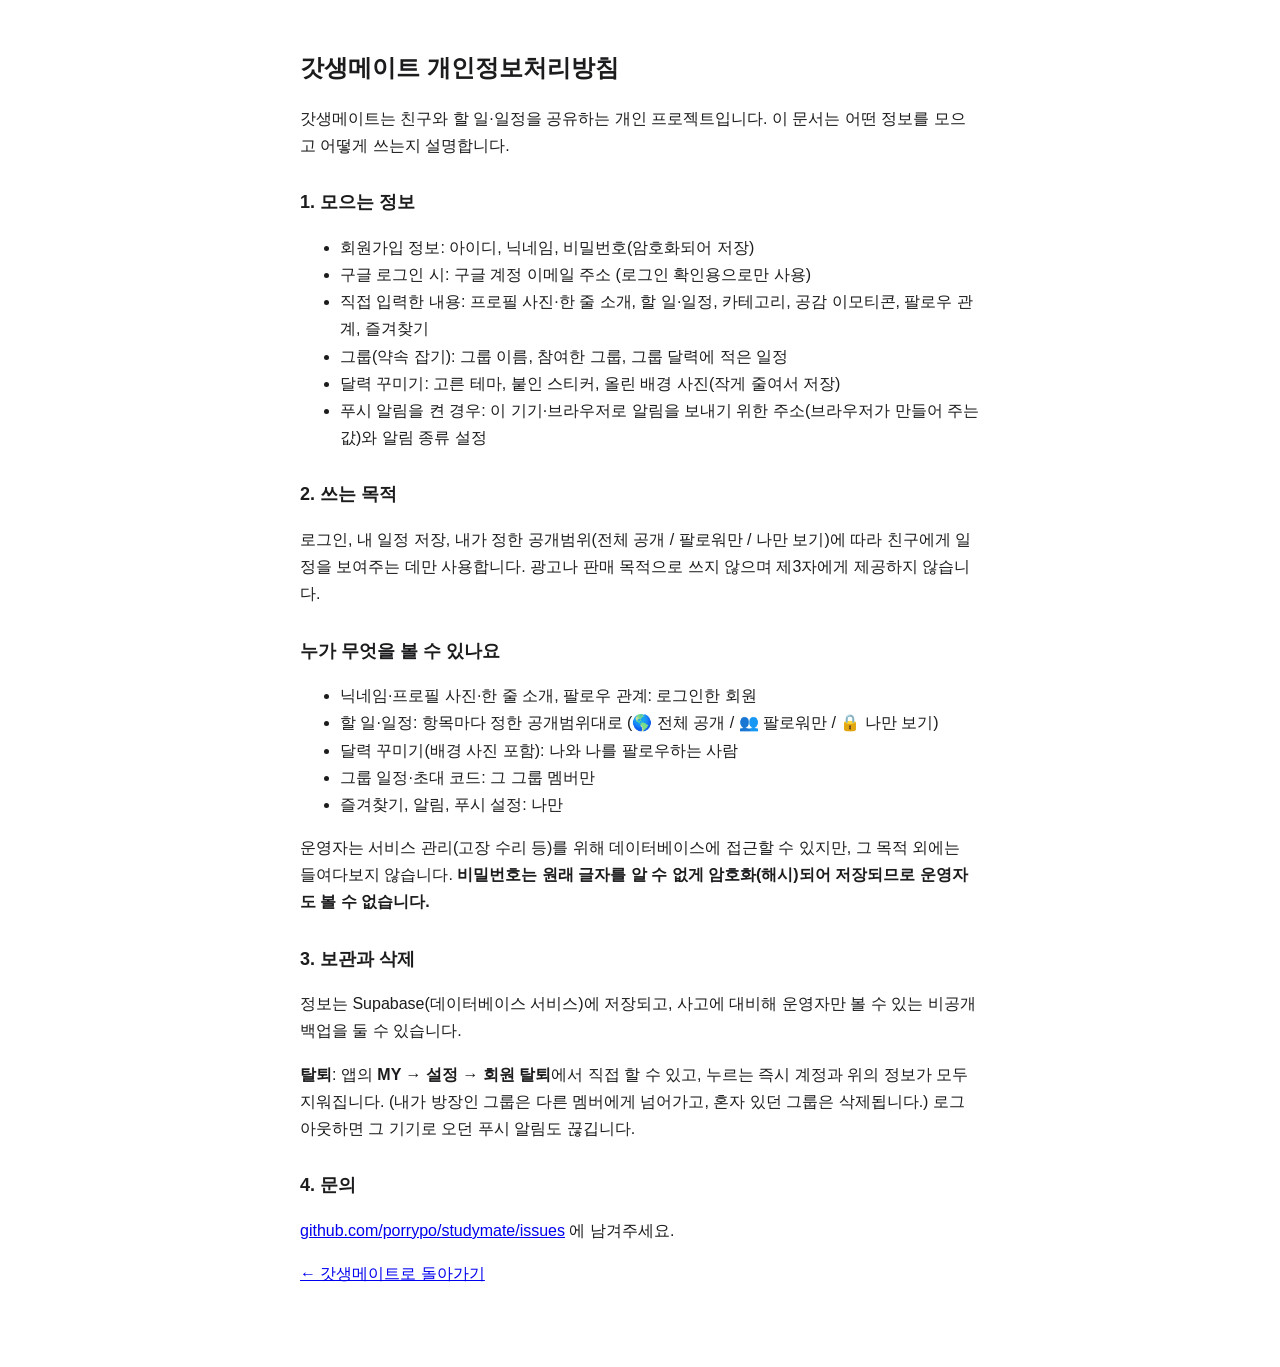
<file: privacy.html>
<!doctype html>
<html lang="ko">
<head>
  <meta charset="utf-8">
  <meta name="viewport" content="width=device-width, initial-scale=1">
  <title>개인정보처리방침 · 갓생메이트</title>
  <style>
    body { max-width: 680px; margin: 0 auto; padding: 32px 20px 64px; font-family: -apple-system, BlinkMacSystemFont, "Apple SD Gothic Neo", sans-serif; line-height: 1.7; color: #1C1C1E; background: #fff; }
    h1 { font-size: 24px; } h2 { font-size: 18px; margin-top: 28px; }
    @media (prefers-color-scheme: dark) { body { background: #000; color: #F2F2F7; } a { color: #64A8FF; } }
  </style>
</head>
<body>
  <h1>갓생메이트 개인정보처리방침</h1>
  <p>갓생메이트는 친구와 할 일·일정을 공유하는 개인 프로젝트입니다. 이 문서는 어떤 정보를 모으고 어떻게 쓰는지 설명합니다.</p>

  <h2>1. 모으는 정보</h2>
  <ul>
    <li>회원가입 정보: 아이디, 닉네임, 비밀번호(암호화되어 저장)</li>
    <li>구글 로그인 시: 구글 계정 이메일 주소 (로그인 확인용으로만 사용)</li>
    <li>직접 입력한 내용: 프로필 사진·한 줄 소개, 할 일·일정, 카테고리, 공감 이모티콘, 팔로우 관계, 즐겨찾기</li>
    <li>그룹(약속 잡기): 그룹 이름, 참여한 그룹, 그룹 달력에 적은 일정</li>
    <li>달력 꾸미기: 고른 테마, 붙인 스티커, 올린 배경 사진(작게 줄여서 저장)</li>
    <li>푸시 알림을 켠 경우: 이 기기·브라우저로 알림을 보내기 위한 주소(브라우저가 만들어 주는 값)와 알림 종류 설정</li>
  </ul>

  <h2>2. 쓰는 목적</h2>
  <p>로그인, 내 일정 저장, 내가 정한 공개범위(전체 공개 / 팔로워만 / 나만 보기)에 따라 친구에게 일정을 보여주는 데만 사용합니다. 광고나 판매 목적으로 쓰지 않으며 제3자에게 제공하지 않습니다.</p>
  <h2>누가 무엇을 볼 수 있나요</h2>
  <ul>
    <li>닉네임·프로필 사진·한 줄 소개, 팔로우 관계: 로그인한 회원</li>
    <li>할 일·일정: 항목마다 정한 공개범위대로 (🌎 전체 공개 / 👥 팔로워만 / 🔒 나만 보기)</li>
    <li>달력 꾸미기(배경 사진 포함): 나와 나를 팔로우하는 사람</li>
    <li>그룹 일정·초대 코드: 그 그룹 멤버만</li>
    <li>즐겨찾기, 알림, 푸시 설정: 나만</li>
  </ul>
  <p>운영자는 서비스 관리(고장 수리 등)를 위해 데이터베이스에 접근할 수 있지만, 그 목적 외에는 들여다보지 않습니다. <b>비밀번호는 원래 글자를 알 수 없게 암호화(해시)되어 저장되므로 운영자도 볼 수 없습니다.</b></p>

  <h2>3. 보관과 삭제</h2>
  <p>정보는 Supabase(데이터베이스 서비스)에 저장되고, 사고에 대비해 운영자만 볼 수 있는 비공개 백업을 둘 수 있습니다.</p>
  <p><b>탈퇴</b>: 앱의 <b>MY → 설정 → 회원 탈퇴</b>에서 직접 할 수 있고, 누르는 즉시 계정과 위의 정보가 모두 지워집니다. (내가 방장인 그룹은 다른 멤버에게 넘어가고, 혼자 있던 그룹은 삭제됩니다.) 로그아웃하면 그 기기로 오던 푸시 알림도 끊깁니다.</p>

  <h2>4. 문의</h2>
  <p><a href="https://github.com/porrypo/studymate/issues">github.com/porrypo/studymate/issues</a> 에 남겨주세요.</p>

  <p><a href="./">← 갓생메이트로 돌아가기</a></p>
</body>
</html>
</file>
